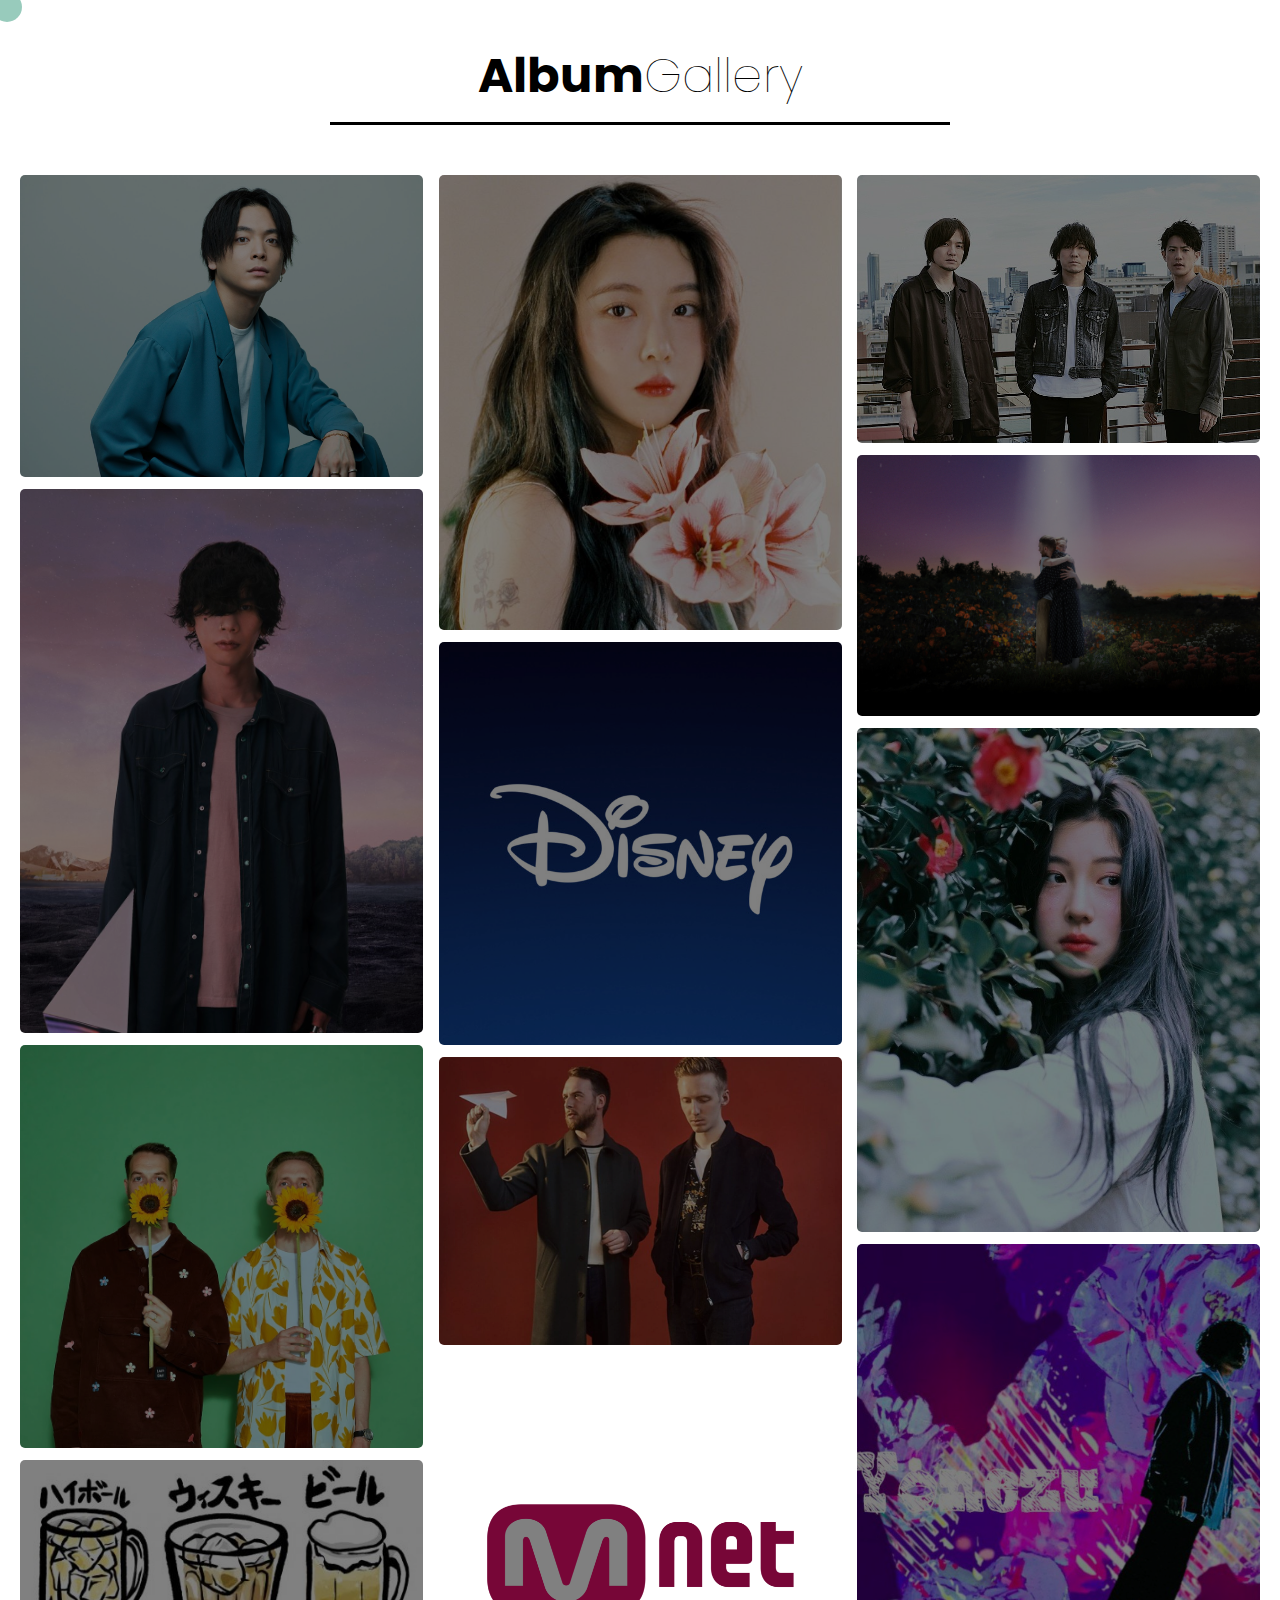
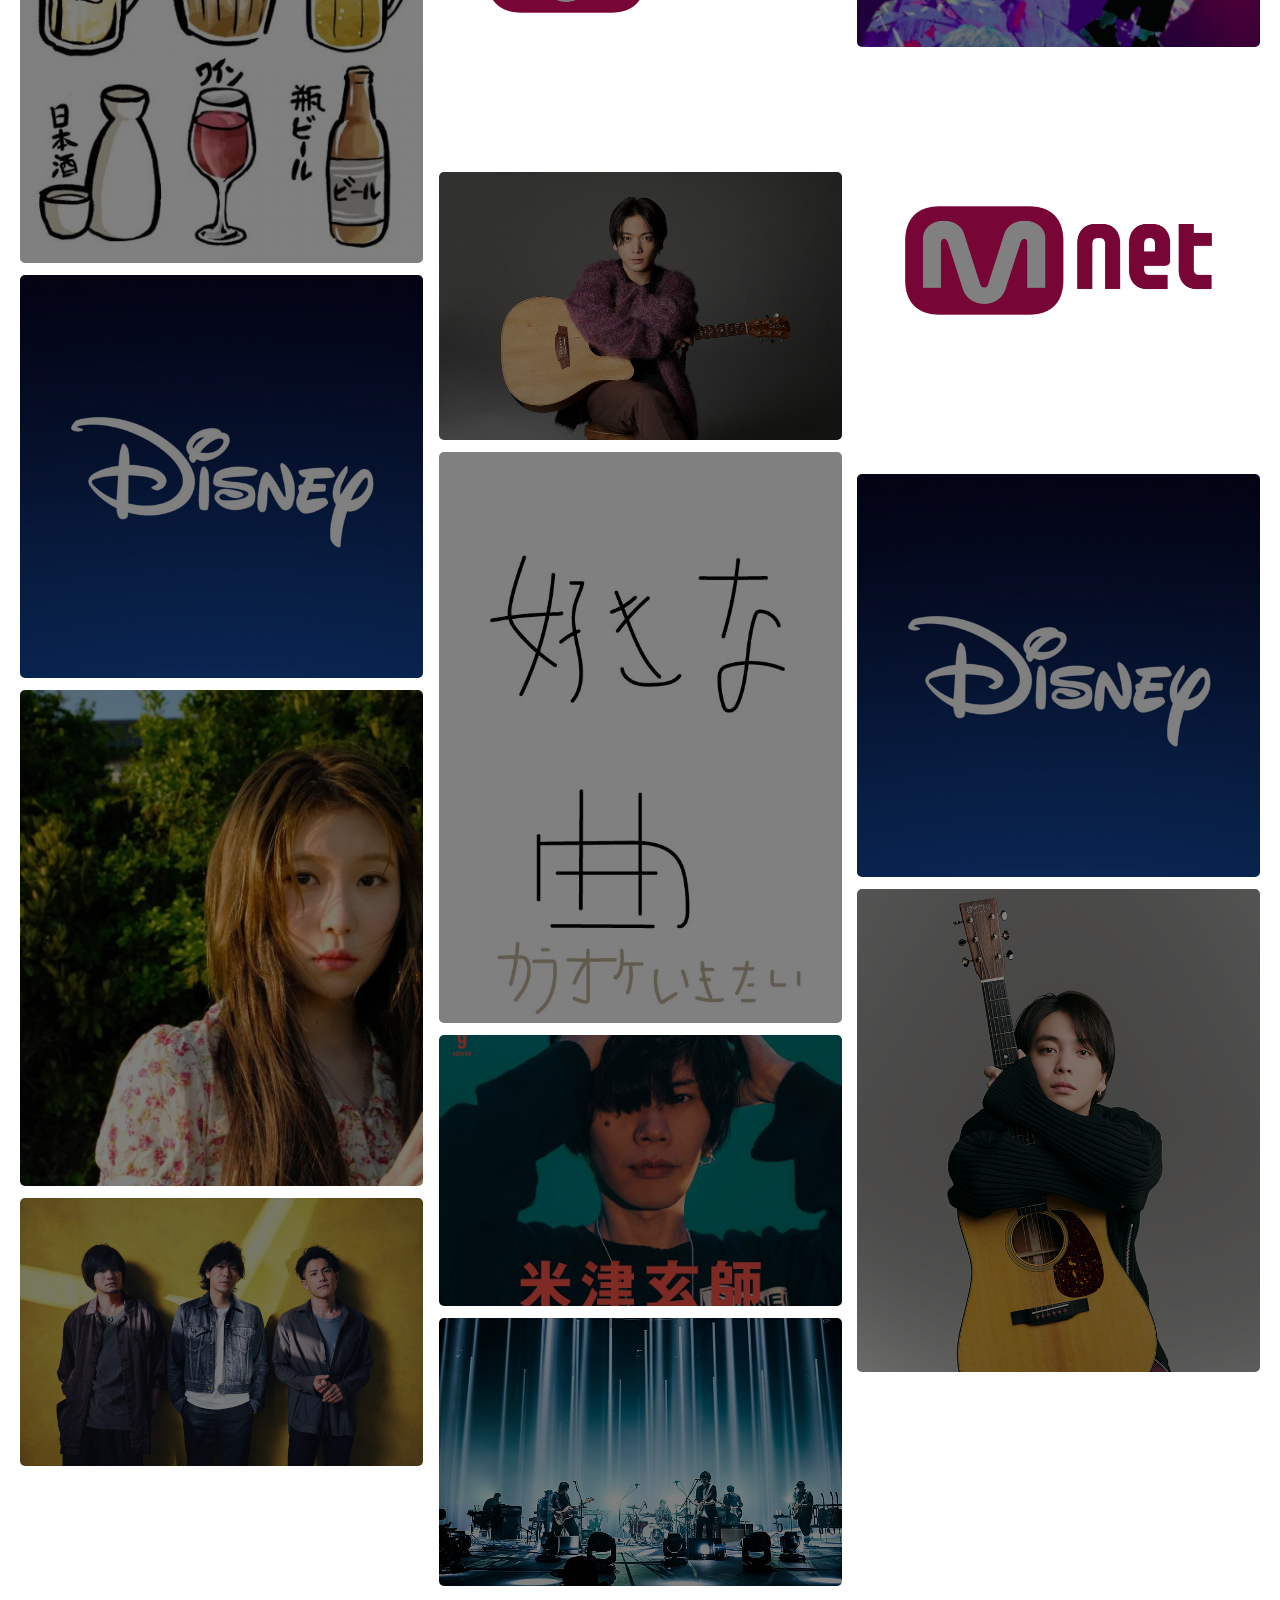
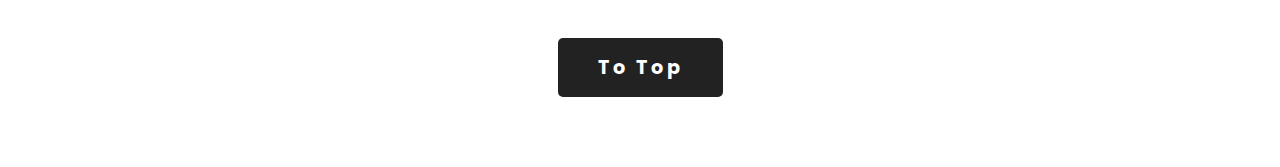
<file: index.html>
<!-- https://www.youtube.com/watch?v=Trw_9lisYVY -->

<!DOCTYPE html>
<html lang="ja">
  <head>
    <meta charset="UTF-8" />
    <meta name="viewport" content="width=device-width, initial-scale=1.0" />
    <link rel="stylesheet" href="css/style-index.css" />
    <title>Music Gallery</title>
  </head>
  <body>
    <div class="container">
      <div id="mouse-stalker"></div>
      <div class="heading">
        <h3>Album<span>Gallery</span></h3>
      </div>
      <div class="box">
        <div class="dream">
          <a href="page01(yuuri).html" class="brighten"><img src="images/cover-優里.jpg" /></a>
          <a href="page08(yonezukenshi).html" class="brighten"><img src="images/cover-米津玄師.jpg" /></a>
          <a href="page03(honne).html" class="brighten"><img src="images/cover-honne.jpg" /></a>
          <a href="page04(liquor).html" class="brighten"><img src="images/cover-liquor.jpg" /></a>
          <a href="page05(Disney).html" class="brighten"><img src="images/cover-Disney.jpeg"></a>
          <a href="page06(baek yerin).html" class="brighten"><img src="images/cover-백예린.webp" /></a>
          <a href="page07(backnumber).html" class="brighten"><img src="images/cover-back number.jpg" /></a> 
          <!-- <a href="liquor.html" class="brighten"><img src="images/cover-liquor2.webp" /></a> -->
        </div>
        <div class="dream">
          <a href="page06(baek yerin).html" class="brighten"><img src="images/cover-백예린2.jpg" /></a>
          <a href="page05(Disney).html" class="brighten"><img src="images/cover-Disney.jpeg"></a>
          <a href="page03(honne).html" class="brighten"><img src="images/cover-honne2.jpg" /></a>
          <a href="page02(rap).html" class="brighten"><img src="images/cover-Mnet.png" /></a>
          <a href="page01(yuuri).html" class="brighten"><img src="images/cover-優里2.jpeg" /></a>
          <a href="page09(like list).html" class="brighten"><img src="images/cover-like2.jpg" /></a>
          <a href="page08(yonezukenshi).html" class="brighten"><img src="images/cover-米津玄師2.jpg" /></a>
          <a href="page07(backnumber).html" class="brighten"><img src="images/cover-back number2.jpg" /></a>
        </div>
        <div class="dream">
          <a href="page07(backnumber).html" class="brighten"><img src="images/cover-back number3.jpg" /></a>       
          <a href="page03(honne).html" class="brighten"><img src="images/cover-honne3.jpg" /></a>
          <a href="page06(baek yerin).html" class="brighten"><img src="images/cover-백예린3.jpg" /></a>
          <!-- <a href="liquor.html" class="brighten"><img src="images/cover-liquor3.jpg" /></a> -->
          <a href="page08(yonezukenshi).html" class="brighten"><img src="images/cover-米津玄師3.jpg" /></a>
          <a href="page02(rap).html" class="brighten"><img src="images/cover-Mnet.png" /></a>
          <a href="page05(Disney).html" class="brighten"><img src="images/cover-Disney.jpeg"></a>
          <a href="page01(yuuri).html" class="brighten"><img src="images/cover-優里3.jpg" /></a>
        </div>
      </div>
      <div class="btn">
        <a href="#">To Top</a>
      </div>
    </div>
    <script src="js/index.js" defer></script>
  </body>
</html>
</file>
<file: css/style-index.css>
@import url("https://fonts.googleapis.com/css2?family=Poppins:wght@100;200;300");

* {
  margin: 0;
  padding: 0;
  box-sizing: border-box;
  font-family: "Poppins", sans-serif;
}

.container {
  display: flex;
  flex-direction: column;
  justify-content: center;
  align-items: center;
  text-align: center;
  margin: 40px 20px 0 20px;
}
.heading {
  width: 50%;
  padding-bottom: 50px;
}
.heading h3 {
  font-size: 3em;
  font-weight: bolder;
  padding-bottom: 10px;
  border-bottom: 3px solid black;
}
.heading h3 span {
  font-weight: 100;
}
.box {
  display: flex;
  flex-direction: row;
  justify-content: space-between;
  /* align-items: center; */
}
.dream {
  display: flex;
  flex-direction: column;
  width: 32.5%;
}
.dream img {
  width: 100%;
  margin-bottom: 5px;
  border-radius: 5px;
}
.btn {
  margin: 40px 0 70px 0;
  background: #222;
  padding: 15px 40px;
  border-radius: 5px;
}
.btn a {
  color: #fff;
  font-size: 1.2em;
  text-decoration: none;
  font-weight: bolder;
  letter-spacing: 3px;
}
.btn a:hover {
  color: #ff8484;
}

/* mouse stalker */

#mouse-stalker {
  pointer-events: none;
  position: fixed;
  top: -8px;
  left: -8px;
  width: 30px;
  height: 30px;
  background: rgba(126, 190, 171, 0.8);
  border-radius: 50%;
  transform: translate(0, 0);
  transition: transform 0.2s;
  transition-timing-function: ease-out;
  z-index: 999;
}

/* brighten */

.brighten img {
  filter: brightness(50%);
  -webkit-transition: all 1s ease;
  -moz-transition: all 1s ease;
  -o-transition: all 1s ease;
  -ms-transition: all 1s ease;
  transition: all 1s ease;
}

.brighten img:hover {
  filter: brightness(100%);
}




/* ------------------------------
  media setting
------------------------------ */

/* tablet */
@media only screen and (max-width: 769px) {
  .box {
    flex-direction: column;
  }
  .dream {
    width: 100%;
  }
}

/* cellphone */
@media only screen and (max-width: 643px) {
  .heading {
    width: 100%;
  }
  .heading h3 {
    font-size: 1em;
  }
}
</file>
